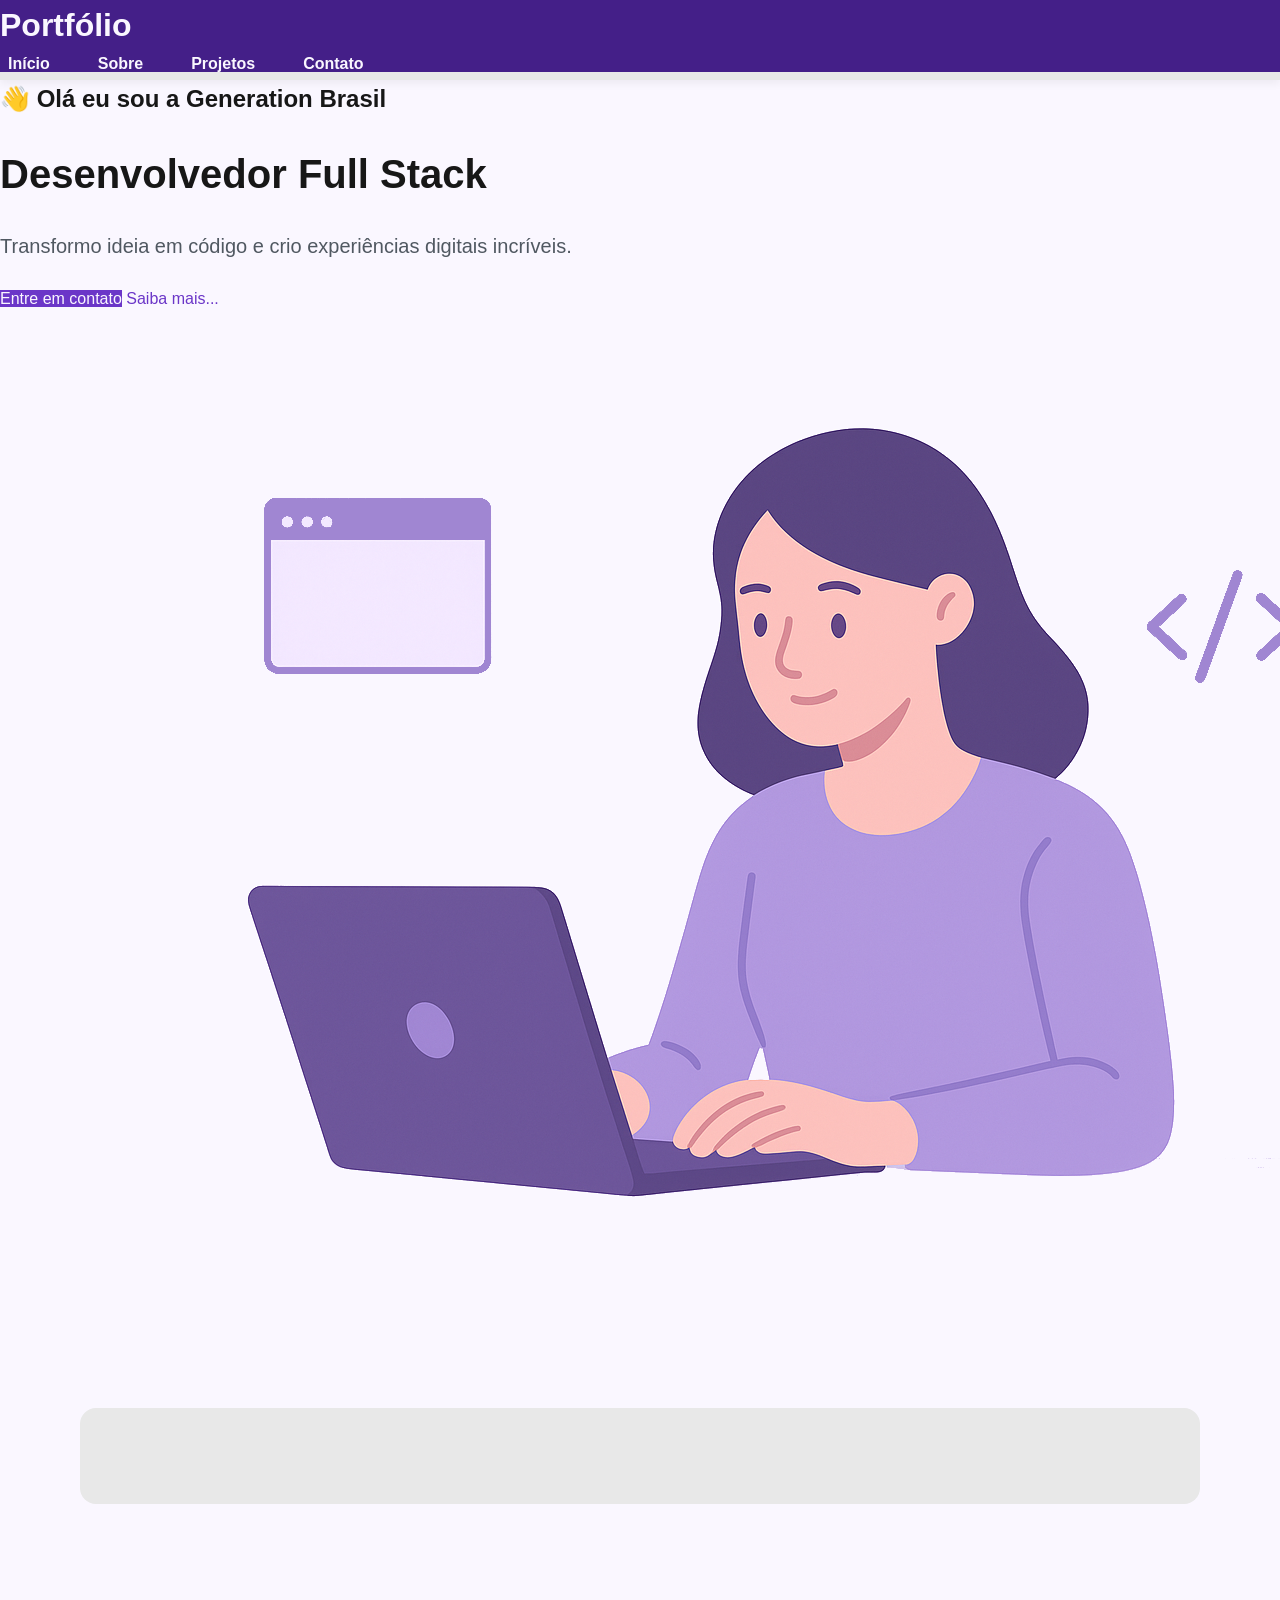
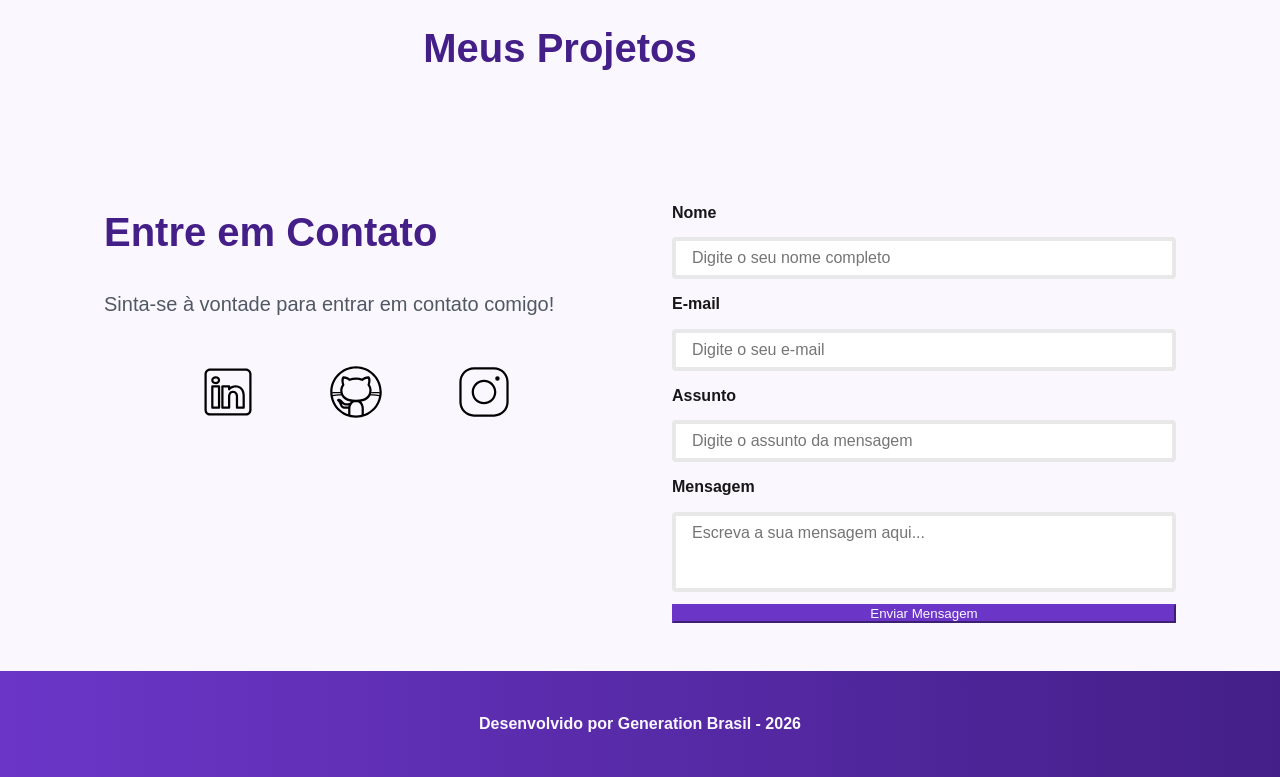
<file: index.html>
<!DOCTYPE html>
<html lang="pt-br">
<head>

    <!-- Fontes do Google -->
    <link rel="preconnect" href="https://fonts.googleapis.com">
    <link rel="preconnect" href="https://fonts.gstatic.com" crossorigin>

    <!-- Fonte do Google - Poppins -->
    <link href="https://fonts.googleapis.com/css2?family=Poppins&display=swap" rel="stylesheet">
    
    <meta charset="UTF-8">
	
    <meta name="viewport" content="width=device-width, initial-scale=1.0">
	
    <meta name="author" content="Generation Brasil">
    <meta 
        name="description"
        content="Portfólio da Generation Brasil, 
                desenvolvedor Full Stack especializado em criar experiências 
                digitais incríveis. Conheça meus projetos e entre em contato."
    >
    <meta name="robots" content="index, follow">

    <link rel="icon" type="image/svg+xml" href="./assets/img/favicon.svg">

    <!-- SWIPER CSS -->
    <link rel="stylesheet" href="https://cdn.jsdelivr.net/npm/swiper@11/swiper-bundle.min.css"> 

    <!-- Link para a Folha de Estilo da Página - CSS -->
    <link rel="stylesheet" href="./assets/css/style.css">

    <title>Portfólio Generation Brasil</title>
</head>
<body>
    <!-- Cabeçalho da Página(header)-->
    <header>

        <div class="menu content">

            <!--Título-->
            <a href="index.html" id="titulo">Portfólio</a>

            <!--Menu-->
            <nav>
                <ul class="menu-list">
                    <li><a href="#hero">Início</a></li>
                    <li><a href="#about">Sobre</a></li>
                    <li><a href="#projects">Projetos</a></li>
                    <li><a href="#contact">Contato</a></li>
                </ul>
            </nav>
        </div>


    </header>

<!-- Seção principal (main)-->
    <main>

        <!--Seção de Boas-vindas-->
        <section id="hero">

            <!--BOAS-VINDAS-->
            <article class="hero-content">

                <span>👋 Olá eu sou a Generation Brasil </span>
                <h1>Desenvolvedor Full Stack</h1>
                <p>Transformo ideia em código e crio experiências digitais incríveis.</p>

                <div class="buttons- container">
                    <a href="#contact" class="botao">Entre em contato</a>
                    <a href="#about" class="botao-outline">Saiba mais...</a>
                </div>

            </article>
        <!--Imagem-->
        <figure>
            <img src="./assets/img/foto_dev_woman.svg"
                 alt="Foto da autora."
                 class="float-animation">
        </figure>
        </section>
        
        <!--Seção Sobre o Autor-->

        <section id="about" class="section-container about-container">

            <!-- Seção excluida -->

        </section>
        
        <!--Seção de Projetos do autor-->
        <section id="projects" class="section-container projects-container">
            <h2>Meus Projetos</h2>

            <!-- Swiper Container -->
            <div class="swiper projects-swiper">
                <div class="swiper-wrapper">
                
                </div>
                <!-- Botões de navegação -->
                <div class="swiper-button-next"></div>
                <div class="swiper-button-prev"></div>

                <!-- Paginação -->
                <div class="swiper-pagination"></div>
                
            </div>
        </section>
        
        <!--Seção de Formulário de Contato e Redes Sociais-->
        <section id="contact" class="section-container contact-container">

            <!-- REDES SOCIAIS -->
            <article class="contact-info">
                <h2>Entre em Contato</h2>
                <p>Sinta-se à vontade para entrar em contato comigo!</p>

                <div class="social-container">
                    <a href="#" target="_blank" class="social-icon" aria-label="LinkedIn">
                        <img src="./assets/icons/social/linkedin.svg" alt="Link para o Linkedin">
                    </a>
                    <a href="#" target="_blank" class="social-icon" aria-label="GitHub">
                        <img src="./assets/icons/social/github.svg" alt="Link para o GitHub">
                    </a>
                    <a href="#" target="_blank" class="social-icon" aria-label="Instagram">
                        <img src="./assets/icons/social/instagram.svg" alt="Link para o Instagram">
                    </a>
                </div>

            </article>

            <!-- FORMULÁRIO -->
            <form id="formulario" action="https://formsubmit.co/flames@genstudents.org" method="POST">

                <input type="hidden" name="_next" value="http://localhost:5500/success.html">
                <input type="hidden" name="_captcha" value="false">

                <label for="nome">Nome</label>
                <input id="nome" name="nome" type="text" placeholder="Digite o seu nome completo">
                <span id="erro-nome"></span>

                <label for="email">E-mail</label>
                <input id="email" name="email" type="text" placeholder="Digite o seu e-mail">
                <span id="erro-email"></span>

                <label for="assunto">Assunto</label>
                <input id="assunto" name="assunto" type="text" placeholder="Digite o assunto da mensagem">
                <span id="erro-assunto"></span>

                <label for="mensagem">Mensagem</label>
                <textarea id="mensagem" name="mensagem" placeholder="Escreva a sua mensagem aqui..."></textarea>
                <span id="erro-mensagem"></span>

                <button class="botao" type="submit">Enviar Mensagem</button>

            </form>

</section>
        
    </main>

<!-- Rodapé da página (Footer)-->
    <footer>

        Desenvolvido por Generation Brasil - 2026
        
    </footer>

    <!-- SWIPER JS -->
    <script src="https://cdn.jsdelivr.net/npm/swiper@11/swiper-bundle.min.js"></script>

    <!-- Script JavaScript-->
    <script src="./assets/js/script.js"></script>

</body>
</html>
</file>
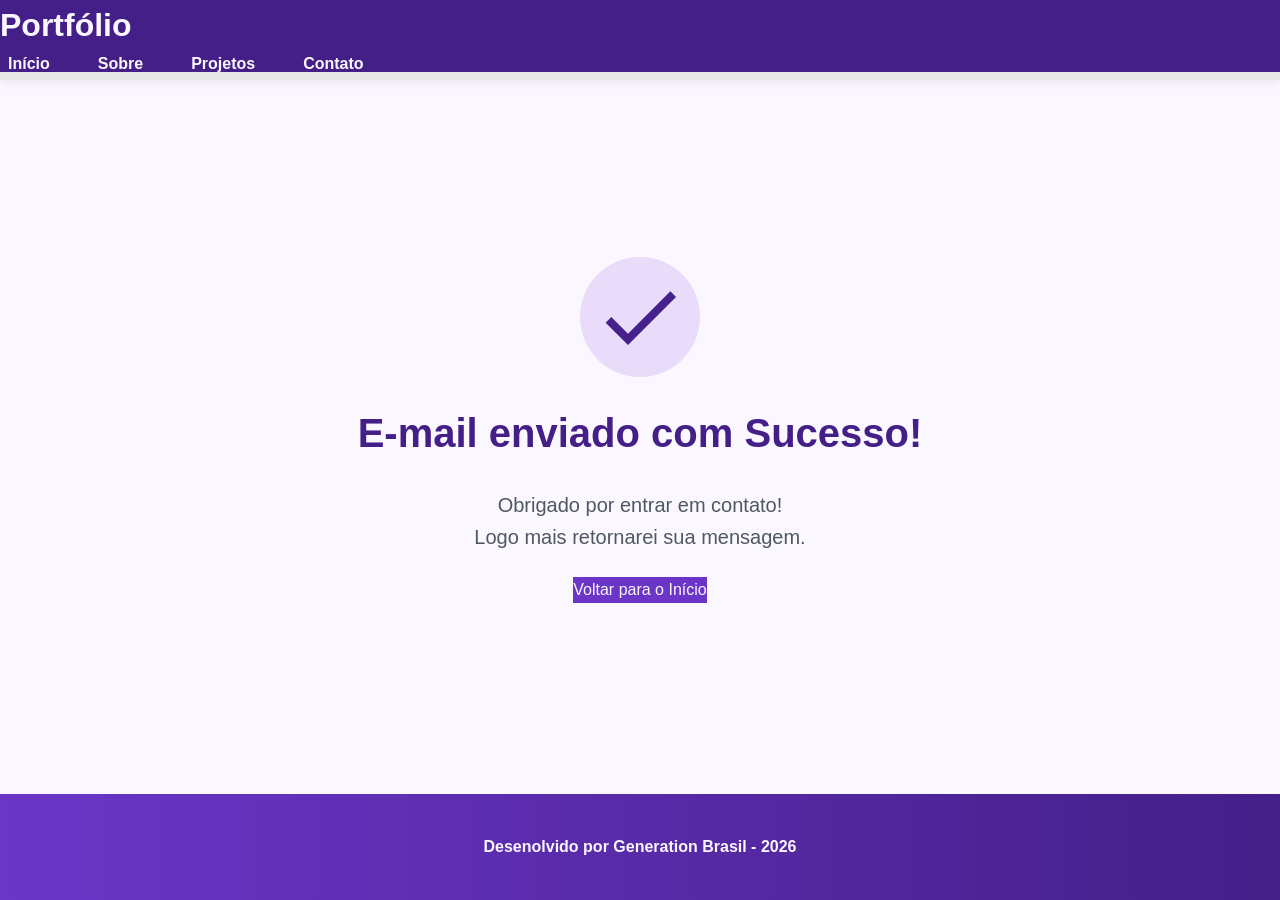
<file: success.html>
<!DOCTYPE html>
<html lang="pt-br">

<head>

    <!-- Fontes do Google -->
    <link rel="preconnect" href="https://fonts.googleapis.com">
    <link rel="preconnect" href="https://fonts.gstatic.com" crossorigin>

    <!-- Fonte do Google - Poppins -->
    <link href="https://fonts.googleapis.com/css2?family=Poppins&display=swap" rel="stylesheet">

    <meta charset="UTF-8">

    <meta name="viewport" content="width=device-width, initial-scale=1.0">

    <meta name="author" content="Generation Brasil">
    <meta name="description"
        content="Portfólio da Generation Brasil, desenvolvedor Full Stack especializado em criar experiências digitais incríveis. Conheça meus projetos e entre em contato.">
    <meta name="robots" content="index, follow">

    <link rel="icon" type="image/svg+xml" href="./assets/img/favicon.svg">

        <!-- Link para a Folha de Estilo da Página - CSS -->
    <link rel="stylesheet" href="./assets/css/style.css">

    <title>Portfólio Generation Brasil</title>

</head>

<body>

    <!-- Cabeçalho da Página (header) -->
    <header class="menu-container">

        <div class="menu content">

            <a href="index.html" id="titulo">Portfólio</a>
            
            <nav>
                <ul class="menu-list">
                    <li><a href="#hero">Início</a></li>
                    <li><a href="#about">Sobre</a></li>
                    <li><a href="#projects">Projetos</a></li>
                    <li><a href="#contact">Contato</a></li>
                </ul>
            </nav>

        </div>
        
    </header>

    <!-- Seção Principal da Página (main) -->
    <main>

        <!-- Mensagem de Sucesso -->
        <section class="success-container">
            <article class="success-content">

                <figure class="success-icon">
                    <img
                    src="./assets/img/success.svg"
                    alt="Ilustração de sucesso"
                    class="float-animation"
                    >
                </figure>

                <h1>E-mail enviado com Sucesso!</h1>
                <h2>Obrigado por entrar em contato! <br> Logo mais retornarei sua mensagem.</h2>

                <a class="botao" href="index.html">Voltar para o Início</a>

            </article>
         </section>
    </main>

    <!-- Rodapé da Página (footer) -->
    <footer>
        
        Desenolvido por Generation Brasil - 2026

    </footer>

</body>

</html>
</file>
<file: assets/css/style.css>
*{
    margin: 0;
    padding: 0;
    box-sizing: border-box;
    font-family: 'Poppings', sans-serif;
    font-weight: 400;
    text-decoration: none;
    outline: none;
}

:root{
    /* Paleta de Cores - Purple*/
    --purple-50: #f4eaff;
    --purple-100: #e9dcfa;
    --purple-200: #cdb3f0;
    --purple-300: #b186e5;
    --purple-400: #9460db;
    --purple-500: #6b36c8;
    --purple-600: #5b2ca0;
    --purple-700: #4c2177;
    --purple-800: #441f88;
    --purple-900: #2a0e4d;

    /* Cores Neutras */
    --gray-200: #e8e8e8;
    --gray-400: #505861;
    --black: #171717;
    --white: #FAF7FF;

    /* Cores de Estado */
    --error: #e63946;

    /* Sombras */
    --shadow-sm: 0 0.25rem 0.5rem rgba(0, 0, 0, 0.05);
    --shadow-md: 0 0.25rem 0.75rem rgba(107, 54, 200, 0.3);
    --shadow-lg: 0 0.5rem 1.5rem rgba(107, 54, 200, 0.2);

    /* Espacamentos */
    --spacing-xs: 0.5rem;
    --spacing-sm: 1rem;
    --spacing-md: 1.5rem;
    --spacing-lg: 2rem;
    --spacing-xl: 3rem;
    --spacing-2xl: 4rem;

    /* Tamanhos de Fonte */
    --text-sm: 0.75rem;
    --text-base: 1rem;
    --text-lg: 1.25rem;
    --text-xl: 1.5rem;
    --text-2xl: 2rem;
    --text-3xl: 2.5rem;

    /* Border Radius */
    --radius-sm: 0.25rem;
    --radius-md: 0.5rem;
    --radius-lg: 1rem;
    --radius-xl: 2rem;
    --radius-full: 50%;

    /* Animação Padrão */
    --transition-default: all 0.3s ease;
}

html {
    scroll-behavior: smooth;
}

body {
    display:flex;
    flex-direction: column;
    min-height: 100vh;
    background-color: var(--white);
    line-height: 1.6;
    color: var(--black);
}

main{
    flex:1;
}

.section-container{
    max-width: 70rem;
    margin: 0 auto;
    padding: var(--spacing-xl) var(--spacing-md);
    scroll-margin-top: 6rem;
}

.buttons-container{
    display: flex;
    gap: var(--spacing-sm);
}

.botão,
.botão-outline{
    display: inline-block;
    padding: 0.75rem 2rem;
    border: 0.15rem solid transparent;
    border-radius: var(--radius-md);
    font-size: var(--text-base);
    font-weight: 600;
    text-align: center;
    cursor: pointer;
    transition: var(--transition-default);
}

/* Botão preenchido (primário) */
.botao {
    border-color: var(--purple-500);
    background-color: var(--purple-500);
    color: var(--white);
}

.botao:hover {
    border-color: var(--purple-800);
    background-color: var(--purple-800);
    box-shadow: var(--shadow-md);
    transform: translateY(-0.25rem);
}

/* Botão outline (secundário) */
.botao-outline {
    border-color: var(--purple-500);
    background-color: transparent;
    color: var(--purple-500);
}

.botao-outline:hover {
    border-color: var(--purple-500);
    background-color: var(--purple-500);
    color: var(--white);
    transform: translateY(-0.25rem);
}

/* Modificador para botões pequenos (usado em projetos) */
.botao.botao-sm,
.botao-outline.botao-sm {
    min-width: 6rem;
    padding: 0.25rem var(--spacing-sm);
    border-width: 0.125rem;
    border-radius: 0.25rem;
    font-size: var(--text-sm);
}

header {
    position: sticky;
    top: 0;
    z-index: 1000;
    width: 100%;
    height: 5rem;
    border-bottom: var(--spacing-xs) solid var(--gray-200);
    background-color: var(--purple-800);
    box-shadow: var(--shadow-sm);
}

header a {
    font-weight: 600;
    color: var(--white);
    transition: color 0.3s ease;
}

header a:hover {
    color: var(--purple-100);
}

#titulo {
    font-size: var(--text-2xl);
    font-weight: 700;
}

.menu-content {
    display: flex;
    justify-content: space-between;
    align-items: center;
    max-width: 70rem;
    height: 100%;
    margin: 0 auto;
    padding: 0 var(--spacing-md);
}

.menu-list {
    display: flex;
    gap: var(--spacing-lg);
    list-style: none;
}

.menu-list a {
    padding: var(--spacing-xs);
}

.hero-container {
    display: flex;
    align-items: center;
    gap: var(--spacing-2x1);
    min-height: calc(100vh - 5rem)
}

.hero-content {
    display: flex;
    flex: 1;
    flex-direction: column;
    gap: var(--spacing-md);
}

.hero-content span {
    font-size: var(--text-xl);
    font-weight: 700;
}

.hero-content h1 {
    font-size: var(--text-3xl);
    font-weight: 700;
}

.hero-content p,
.about-content p,
.contact-info p {
    font-size: var(--text-lg);
    color: var(--gray-400);
}

.hero-image {
    display: flex;
    flex: 1;
    justify-content: center;
}

.hero-image img {
    width: 100%;
    max-width: 100%;
    border-radius: var(--radius-xl);
}

/* Animação flutuante */
@keyframes float {
    0%,
    100% {
        transform: translateY(0);
    }

    50% {
        transform: translateY(-1.25rem);
    }
}

.float-animation {
    animation: float 3s ease-in-out infinite;
}

.about-container {
    display: flex;
    align-items: center;
    gap: var(--spacing-2xl);
    margin: var(--spacing-2xl) auto;
    border-radius: var(--radius-lg);
    background-color: var(--gray-200);
}

.about-image {
    flex: 0 0 17.5rem;
}

.about-image img {
    width: 100%;
    border: 0.35rem solid var(--purple-500);
    border-radius: var(--radius-full);
    box-shadow: var(--shadow-lg);
}

.about-content h2,
.projects-container h2,
.contact-info h2 {
    margin-bottom: var(--spacing-md);
    font-size: var(--text-3xl);
    font-weight: 700;
    color: var(--purple-800);
}

.about-content p {
    margin-bottom: var(--spacing-sm);
    text-align: justify;
}

.about-buttons-data {
    display: flex;
    justify-content: space-between;
    align-items: center;
    gap: var(--spacing-lg);
    margin-top: var(--spacing-lg);
}

.about-buttons-data .botao {
    margin-right: auto;
}

.data-container {
    display: flex;
    gap: var(--spacing-lg);
    margin-top: 0;
}

.data-item {
    display: flex;
    flex-direction: column;
    align-items: center;
}

.data-number {
    font-size: var(--text-xl);
    font-weight: 700;
    text-align: center;
    color: var(--purple-500);
}

.data-label {
    font-size: var(--text-base);
    text-align: center;
    color: var(--gray-400);
}

.projects-container {
    scroll-margin-top: 3rem;
    margin: var(--spacing-2x1) auto;
    text-align: center;
}

.projects-swiper {
    position: relative;
    width: 100%;
    padding: var(--spacing-sm) var(--spacing-x1) var(--spacing-x1);
    overflow: hidden;
}

.project-card {
    display: flex;
    flex-direction: column;
    width: 100%;
    height: 100%;
    border: 0.15rem solid var(--gray-200);
    border-radius: var(--radius-lg);
    background-color: var(--white);
    box-shadow: var(--shadow-sm);
    overflow: hidden;
    transition: var(--transition-default);
}

.project-card:hover {
    box-shadow: var(--shadow-lg);
}

.project-image {
    display: flex;
    align-items: center;
    justify-content: center;
    width: 100%;
    height: 10rem;
    background: linear-gradient(135deg, var(--purple-50) 0%, var(--purple-100) 100%);
}

.project-image img {
    width: 75%;
    height: 75%;
    max-width: 7rem;
    max-height: 7rem;
    object-fit: contain;
    transition: vtransform 0.3s ease;
}

.project-content {
    display: flex;
    flex: 1;
    flex-direction: column;
    padding: var(--spacing-md);
    text-align: left;
}

.project-content h3 {
    margin-bottom: 0.75rem;
    font-size: var(--text-lg);
    font-weight: 700;
}

.project-content p {
    flex: 1;
    margin-bottom: var(--spacing-sm);
    font-size: 0.95rem;
    color: var(--gray-400);
}

.project-tags {
    display: flex;
    flex-wrap: wrap;
    gap: var(--spacing-xs);
}

.tag {
    padding: 0.375rem 0.75rem;
    border-radius: var(--radius-sm);
    background-color: var(--purple-100);
    font-size: var(--text-sm);
    font-weight: 600;
    color: var(--purple-800);
}

.project-buttons {
    display: flex;
    justify-content: center;
    align-items: center;
    gap: 0.75rem;
    margin-top: var(--spacing-sm);
}

.swiper-wrapper {
    align-items: stretch;
}

.swiper-slide {
    display: flex;
    height: auto;
}

 /* Botões de Swiper (navegação) */
.swiper-button-next,
.swiper-button-prev {
    width: 3rem;
    height: 3rem;
}

.swiper-button-next::after,
.swiper-button-prev::after {
    font-size: var(--text-lg);
    color: var(--purple-500);
}

.swiper-button-next:hover::after,
.swiper-button-prev:hover::after {
    color: var(--purple-800);
}

/* Indicadores de paginação */
.swiper-pagination-bullet {
    width: 0.75rem;
    height: 0.75rem;
    background-color: var(--gray-200);
    opacity: 1;
}

.swiper-pagination-bullet-active {
    width: var(--spacing-lg);
    border-radius: var(--radius-sm);
    background-color: var(--purple-500);
}

.contact-container {
    display: grid;
    grid-template-columns: 1fr 1fr;
    gap: var(--spacing-2xl);
}

.contact-info h2 {
    margin-bottom: var(--spacing-md);
}

.contact-info p {
    margin-bottom: var(--spacing-lg);
}

.social-container {
    display: flex;
    justify-content: center;
    gap: var(--spacing-xl);
}

.social-icon {
    width: 5rem;
    height: 5rem;
    padding: 0.75rem;
    border-radius: var(--radius-md);
    transition: var(--transition-default);
}

.social-icon img {
    width: 100%;
    filter: brightness(0) saturate(100%);
    transition: filter 0.3s ease;
}

.social-icon:hover img {
    filter: brightness(0)
    saturate(100%)
    invert(42%)
    sepia(93%)
    saturate(1352%)
    hue-rotate(243deg)
    brightness(79%)
    contrast(91%);
}

/* Formulário */
form {
    display: flex;
    flex-direction: column;
    gap: 0.75rem;
}

label {
    font-size: var(--text-base);
    font-weight: 600;
}

form input,
form textarea {
    width: 100%;
    padding: 0.5rem var(--spacing-sm);
    border: 0.25rem solid var(--gray-200);
    border-radius: var(--radius-sm);
    font-family: inherit;
    font-size: var(--text-base);
    transition: border-color 0.3s ease;
}

form input:focus,
form textarea:focus {
    border-color: var(--purple-500);
    outline: none;
}

textarea {
    min-height: 5rem;
    resize: none;
}

form span {
    margin-top: -0.75rem;
    font-size: var(--text-sm);
    color: var(--error);
}

footer {
    padding: 2.5rem;
    background: linear-gradient(to right, var(--purple-500), var(--purple-800));
    font-weight: 600;
    text-align: center;
    color: var(--white);
}

.success-container{
    display: flex;
    flex-direction: column;
    justify-content: center;
    align-items: center;
    width: 100%;
    min-height: calc(100vh - 12.5rem);
    padding: var(--spacing-xl) var(--spacing-md);
}

.success-content {
    display: flex;
    flex-direction: column;
    align-items: center;
    gap: var(--spacing-md);
    max-width: 37.5rem;
    text-align: center;
}

.success-content h1 {
    font-size: var(--text-3xl);
    font-weight: 700;
    color: var(--purple-800);
}

.success-content h2 {
    font-size: var(--text-lg);
    color: var(--gray-400);
}

.success-icon {
    display: flex;
    align-items: center;
    justify-content: center;
    width: 7.5rem;
    height: 7.5rem;
    border-radius: var(--radius-full);
    background-color: var(--purple-100);
}

.success-icon img {
    width: 6rem;
    height: 6rem;
    filter: brightness(0)
    saturate(100%)
    invert(11%)
    sepia(69%)
    saturate(3759%)
    hue-rotate(256deg)
    brightness(101%)
    contrast(96%);
}



/*Responsibivade para tables*/


@media screen and (max-width: 1024px) {
    
    /* Layout */
    .section-container {
        padding: var(--spacing-lg) var(--spacing-md);
    }

    /* Tipografia */
    .section-container h1 {
        font-size: var(--text-3xl);
    }

    .section-container h2 {
        font-size: var(--text-2xl);
    }

    .section-container p {
        font-size: var(--text-base);
    }

    .section-container span {
        font-size: var(--text-lg);
    }

    .success-content h1 {
        font-size: var(--text-3xl);
    }

    .success-content h2 {
        font-size: var(--text-xl);
    }

    /* Header - Oculta menu em telas pequenas */
    @media (max-width: 768px) {
        .menu-list {
            display: none;
        }
    }

    /* Hero */
    .hero-container {
        flex-direction: column-reverse;
        gap: var(--spacing-lg);
        min-height: 60vh;
        text-align: center;
    }

    .hero-content,
    .hero-image {
        width: 90%;
    }

    .hero-image img {
        object-fit: cover;
    }

    .buttons-container {
        justify-content: center;
        width: 100%;
    }

    .hero-container .botao,
    .hero-container .botao-outline {
        padding: 0.75rem 1.5rem;
        font-size: 0.95rem;
        white-space: nowrap;
    }

    /* About */
    .about-container {
        flex-direction: column;
        gap: var(--spacing-md);
        margin: var(--spacing-lg);
        padding: var(--spacing-lg);
    }

    .about-image {
        flex: 0 0 auto;
        width: 100%;
        display: flex;
        justify-content: center;
    }

    .about-image img {
        max-width: 16rem;
        width: 100%;
    }

    .about-content {
        width: 100%;
    }

    .about-buttons-data {
        flex-direction: column;
        gap: var(--spacing-md);
        align-items: stretch;
    }

    .about-buttons-data .botao {
        margin-right: 0;
    }

    .data-container {
        justify-content: center;
        width: 100%;
    }

    /* Projects */
    .projects-container {
        margin: var(--spacing-lg) auto 0;
    }

    .projects-swiper {
        margin: 0;
        padding: var(--spacing-sm) var(--spacing-lg) 2.5rem;
    }

    .project-card {
        width: 100%;
        height: 30rem;
        min-height: 30rem;
        max-height: 30rem;
        max-width: 100%;
    }

    .project-content {
        display: flex;
        flex-direction: column;
        justify-content: space-between;
        height: 100%;
    }

    .project-content p {
        flex: 1;
        overflow: hidden;
    }

    .project-tags {
        min-height: 2.5rem;
        align-items: flex-start;
    }

    .swiper-wrapper {
        align-items: stretch;
    }

    .swiper-slide {
        display: flex;
        justify-content: center;
        align-items: stretch;
        height: auto;
    }

    .swiper-button-next,
    .swiper-button-prev {
        display: none;
    }

    /* Contact */
    .contact-container {
        grid-template-columns: 1fr;
        gap: var(--spacing-lg);
        width: 90%;
        margin: 0 auto;
    }

    /* Success Page */
    .success-container {
        padding: var(--spacing-xl) var(--spacing-md);
        min-height: calc(100vh - 10rem);
    }

    .success-content {
        gap: var(--spacing-lg);
        max-width: 35rem;
    }

    .success-icon {
        width: 6rem;
        height: 6rem;
    }

    .success-icon img {
        width: 5rem;
        height: 5rem;
    }
}


/*Responsibivade para tables*/


@media screen and (max-width: 480px) {

    /* Layout */
    .section-container {
        padding: var(--spacing-md) var(--spacing-sm);
    }

    /* Tipografia Mobile */
    .section-container h1 {
        font-size: var(--text-xl);
    }

    .section-container h2 {
        font-size: var(--text-xl);
    }

    .section-container p {
        font-size: var(--text-base);
    }

    .section-container span {
        font-size: var(--text-lg);
    }

    .success-content h1 {
        font-size: var(--text-xl);
    }

    .success-content h2 {
        font-size: var(--text-base);
    }

    /* Header */
    #titulo {
        font-size: var(--text-xl);
    }

    .menu-list {
        display: none;
    }

    /* Hero */
    .hero-container {
        gap: var(--spacing-sm);
    }

    .hero-content {
        gap: var(--spacing-xs);
        width: 100%;
    }

    .buttons-container {
        flex-direction: column;
        gap: 0.75rem;
        width: 100%;
    }

    .buttons-container .botao,
    .buttons-container .botao-outline {
        width: 100%;
    }

    .hero-container .botao,
    .hero-container .botao-outline {
        padding: 0.75rem 1rem;
        font-size: 0.95rem;
        white-space: nowrap;
    }

    .hero-image {
        width: 100%;
    }

    .hero-image img {
        max-width: 20rem;
    }

    /* About */
    .about-container {
        margin: var(--spacing-lg) 0.5rem;
        padding: var(--spacing-md);
    }

    .about-image img {
        max-width: 14rem;
    }

    .about-buttons-data .botao,
    .about-buttons-data .botao-outline {
        width: 100%;
        padding: 0.75rem var(--spacing-lg);
        font-size: var(--text-base);
        text-align: center;
    }

    .data-number {
        font-size: var(--text-lg);
    }

    .data-label {
        font-size: var(--text-sm);
    }

    /* Projects */
    .projects-container {
        margin: var(--spacing-lg) auto 0;
    }

    .projects-swiper {
        position: relative;
        margin: 0;
        padding: var(--spacing-sm) 0 2rem 0;
        overflow: visible;
    }

    .project-card {
        width: 100%;
        height: 20rem;
        max-width: 20rem;
    }

    .project-image {
        height: 10rem;
    }

    .project-content {
        padding: var(--spacing-md);
    }

    .project-content h3 {
        font-size: 1.25rem;
    }

    .project-content p {
        font-size: 0.95rem;
    }

    /* Contact */
    .contact-container {
        width: 100%;
    }

    .contact-info p {
        margin-bottom: var(--spacing-md);
    }
    
    .social-container {
        flex-wrap: wrap;
        gap: var(--spacing-lg);
        margin-bottom: var(--spacing-xs);
    }
    
    .social-icon {
        width: 4rem;
        height: 4rem;
    }
    
    /* Formulário */
    form {
        gap: var(--spacing-sm);
    }

    form label {
        font-size: 0.95rem;
    }

    form input,
    form textarea {
        padding: 0.75rem;
        font-size: var(--text-base);
    }

    form button {
        padding: 0.75rem var(--spacing-md);
        font-size: var(--text-base);
    }

    /*Footer*/
    footer {
        padding: var(--spacing-md) var(--spacing-sm);
        font-size: var(--text-sm);
    }

    /*Success Page*/
    .success-container {
        padding: var(--spacing-lg) var(--spacing-sm);
        min-height: calc(100vh - 8rem);
    }

    .success-content {
        gap: var(--spacing-md);
        max-width: 100%;
        padding: 0 var(--spacing-sm);
    }

    .success-icon {
        width: 5rem;
        height: 5rem;
    }

    .success-icon img {
        width: 4rem;
        height: 4rem;
    }

    .success-content .botao {
        width: 100%;
        max-width: 20rem;
        padding: 0.75rem var(--spacing-lg);
    }
    
}
</file>
